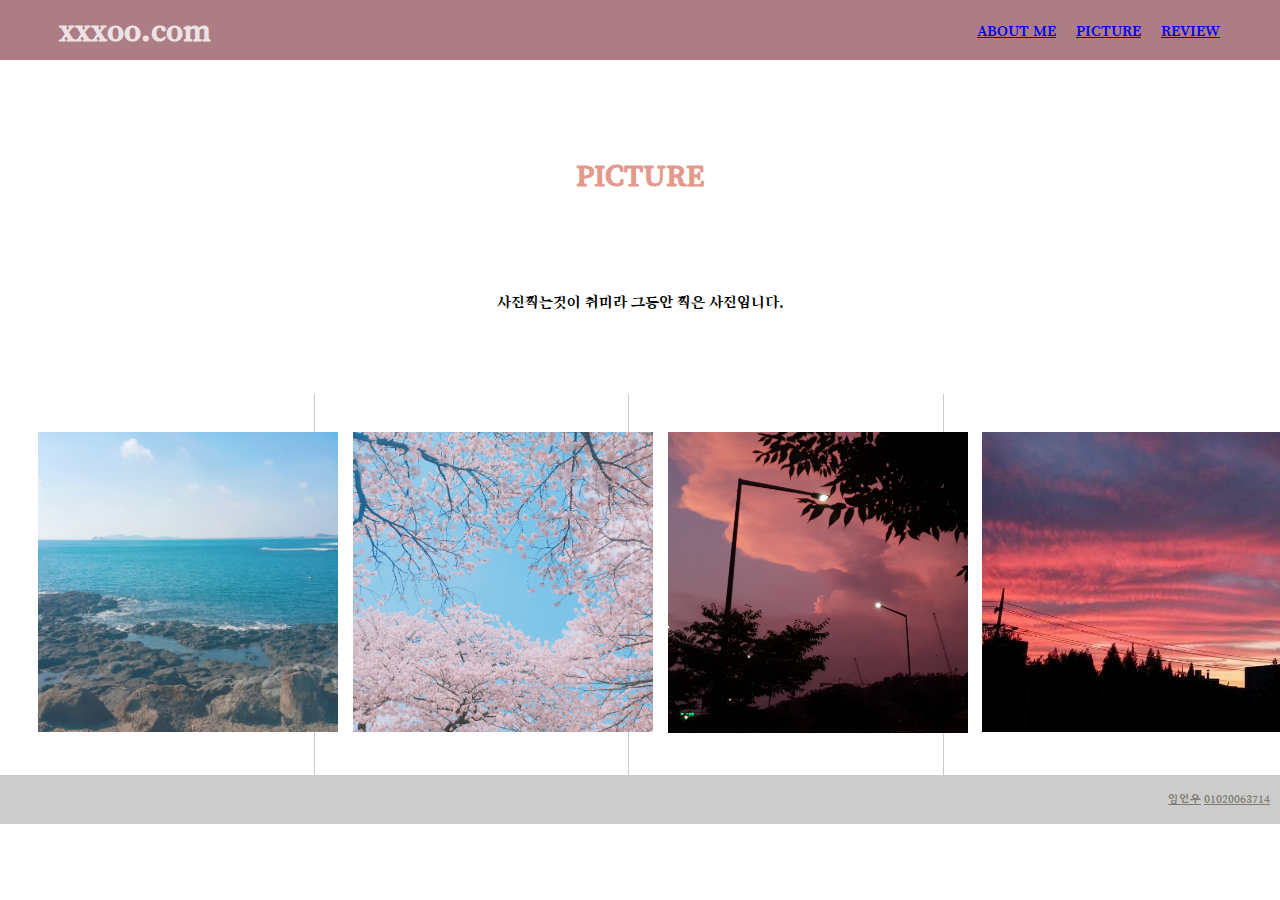
<file: index.html>
<!DOCTYPE html>
<html>
    <head>
    	<title>xxxoo!</title>
    	<meta charset="utf-8">
    	<link rel="stylesheet" type="text/css" href="common1.css">
      <link href="https://fonts.googleapis.com/css?family=Song+Myung" rel="stylesheet">
    	<style type="text/css">
    		#header{
    			background-color: #AD7D85;
    		}
             .header {
                padding: 0px 0px 0px 0px;
                height: 100px;
                position: fixed;
                top: 0px;
                width: 100%
                z-index: 50%;}
    		#main_visual{
    			background-color: #000000;
    		}
            #h1 {
                margin-bottom: 150px;
                margin-top: 110px;
           }
    		#title1{
    			color: white;
    		}
    		#title2{
    			color: #cfc91d;
    		}
    		#header_list li{
    			float: left;

    			list-style: none;
    			color: white;
    			padding-left: 10px;
    			padding-right: 10px;
    		}
    		#header_list{
    			position: relative;
    			overflow: auto;

    		}
    		#header_title{
    			float: left;
    			margin: 9px;
    			margin-top: 10px;
    			margin-bottom: 10px;
    		}
    		#header_list{
    			float: right;
    			margin-top: 20px;
    			margin-bottom: 20px;
    		}
    		#header{
    			position: relative;
    			overflow: auto;
    			padding: 0px;
    			padding-left: 50px;
    			padding-right: 50px;
    		}
    		#main_visual{
    			background-image: url("img/layout2_visual.jpg");
    			background-repeat: no-repeat;

    			background-size: 100%;

    			background-position: 50% 50%;

    			color: white;
    			text-align: center;

    		}
    		#visual_text1{
    			font-size: 28px;
    		}
    		#visual_text2{
    			font-size: 50px;
    			letter-spacing: 10px;

    			margin: 0px;

    		}
    		#visual_text3{
    			font-size: 18px;
    		}
    		#visual_button{
    			margin-top: 200px;
    		}
    		#main_visual{
    			padding: 10px;
    		}
    		#content {
    			text-align: center;
    		}
    		.content_title{
    			color: #E5998C;
    			font-size:  32px;
    			margin-top: 95px;
    			margin-bottom: 95px;
    		}
    		.content_detail{
    			font-size: 16px;
    			line-height: 24px;
    			margin-top: 80px;
    			margin-bottom: 80px;
    		}
    		#content ul{
    			position: relative;
    			overflow: auto;

    			padding: 0px;
    			margin: 0px;
    		}
    		#content ul li{
    			float: left;
    			width: 18.5%;
    			list-style: none;
    			border-right: solid 1px #cccccc;
    			padding: 3%;
    		}
    		#content ul li:last-child{
    			border-style: none;
    		}
    		#content dd{
    			margin: 0px;
    			font-size: 12px;
    		}
    		#content dt{
    			font-size: 18px;
    			margin-top: 30px;
    			margin-bottom: 30px;
    		}

    		body{
    			margin: 0px;
    		}
             .footer {
                clear: both;
                background: rgba(0, 0, 0, 0.2);
                padding: 5px 10px;}

            .footer p {
                font-size: 75%;
                text-align: right;}

            .footer a {
                color: #807c72;}

            #footer #topbutton a {display: block; text-align: center; padding-top: 70px; color: white; font-weight: 100; font-size: 40px; letter-spacing: 10px;}



    	</style>
    </head>
    <body>

    	<div id="wrap">
    	<div id="header">
    		<h1 id="header_title">

    			<span id="title1">xxxoo.com</span>

    		</h1>
    		<ul id="header_list">
	    	<li><a href="aboutme.html">ABOUT ME</a></li>
				<li><a href="index4.html">PICTURE</a></li>
				<li><a href="shop1.html">REVIEW</a></li>
    		</ul>
    	</div>
    	<div id="content">
    		<h3 class="content_title">PICTURE</h3>
    		<p class="content_detail"> 사진찍는것이 취미라 그동안 찍은 사진입니다.
            </p>
            <ul>
            	<li>
            		<img src="IMG_20180117_125858622.jpg" width="300px" />
            	</li>
            	<li>
            		<img src="IMG_20190425_230453554.jpg" width="300px" />

            	</li>
            	<li>
            		<img src="20180805_195044.jpg" width="300px" />

            	</li>
            	<li>
            		<img src="KakaoTalk_20190426_130652325.jpg" width="300px" />

            	</li>
            </ul>
    	</div>
     <div class="footer clearfix">
        <div class="container_12">
            <p class="grid_12"><a href="">임연우</a> <a href="">01020063714</a>
        </div>
       </div>
    </body>
</html>
</file>
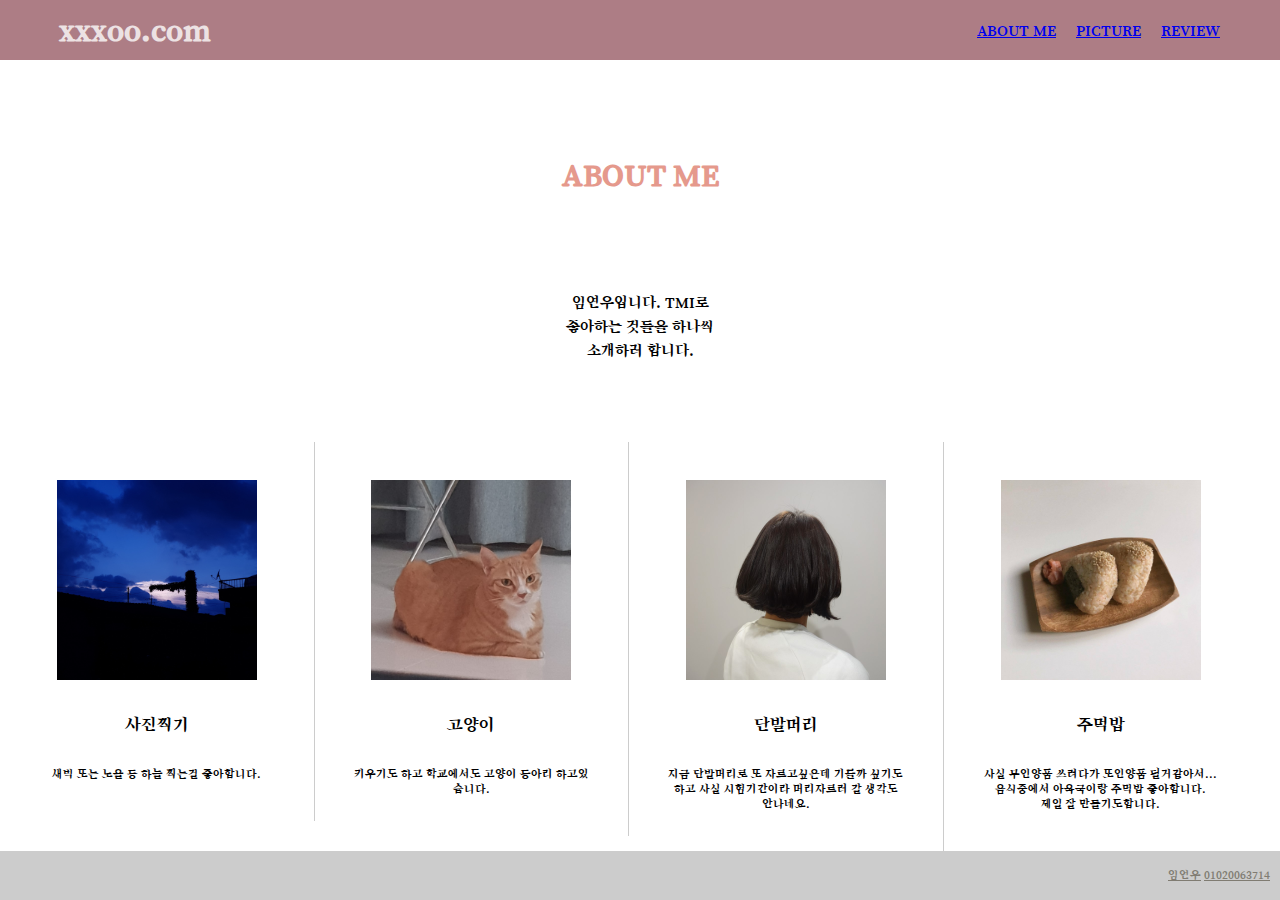
<file: aboutme.html>
<!DOCTYPE html>
<html>
    <head>
    	<title>xxxoo!</title>
    	<meta charset="utf-8">
    	<link rel="stylesheet" type="text/css" href="common1.css">
      <link href="https://fonts.googleapis.com/css?family=Song+Myung" rel="stylesheet">
    	<style type="text/css">
    		#header{
    			background-color: #AD7D85;
    		}
             .header {
                padding: 0px 0px 0px 0px;
                height: 100px;
                position: fixed;
                top: 0px;
                width: 100%
                z-index: 50%;}
    		#main_visual{
    			background-color: #000000;
    		}
            #h1 {
                margin-bottom: 150px;
                margin-top: 110px;
           }
    		#title1{
    			color: white;
    		}
    		#title2{
    			color: #cfc91d;
    		}
    		#header_list li{
    			float: left;

    			list-style: none;
    			color: white;
    			padding-left: 10px;
    			padding-right: 10px;
    		}
    		#header_list{
    			position: relative;
    			overflow: auto;

    		}
    		#header_title{
    			float: left;
    			margin: 9px;
    			margin-top: 10px;
    			margin-bottom: 10px;
    		}
    		#header_list{
    			float: right;
    			margin-top: 20px;
    			margin-bottom: 20px;
    		}
    		#header{
    			position: relative;
    			overflow: auto;
    			padding: 0px;
    			padding-left: 50px;
    			padding-right: 50px;
    		}
    		#main_visual{
    			background-image: url("img/layout2_visual.jpg");
    			background-repeat: no-repeat;

    			background-size: 100%;

    			background-position: 50% 50%;

    			color: white;
    			text-align: center;

    		}
    		#visual_text1{
    			font-size: 28px;
    		}
    		#visual_text2{
    			font-size: 50px;
    			letter-spacing: 10px;

    			margin: 0px;

    		}
    		#visual_text3{
    			font-size: 18px;
    		}
    		#visual_button{
    			margin-top: 200px;
    		}
    		#main_visual{
    			padding: 10px;
    		}
    		#content {
    			text-align: center;
    		}
    		.content_title{
    			color: #E5998C;
    			font-size:  32px;
    			margin-top: 95px;
    			margin-bottom: 95px;
    		}
    		.content_detail{
    			font-size: 16px;
    			line-height: 24px;
    			margin-top: 80px;
    			margin-bottom: 80px;
    		}
    		#content ul{
    			position: relative;
    			overflow: auto;

    			padding: 0px;
    			margin: 0px;
    		}
    		#content ul li{
    			float: left;
    			width: 18.5%;
    			list-style: none;
    			border-right: solid 1px #cccccc;
    			padding: 3%;
    		}
    		#content ul li:last-child{
    			border-style: none;
    		}
    		#content dd{
    			margin: 0px;
    			font-size: 12px;
    		}
    		#content dt{
    			font-size: 18px;
    			margin-top: 30px;
    			margin-bottom: 30px;
    		}

    		body{
    			margin: 0px;
    		}
             .footer {
                clear: both;
                background: rgba(0, 0, 0, 0.2);
                padding: 5px 10px;}

            .footer p {
                font-size: 75%;
                text-align: right;}

            .footer a {
                color: #807c72;}

            #footer #topbutton a {display: block; text-align: center; padding-top: 70px; color: white; font-weight: 100; font-size: 40px; letter-spacing: 10px;}



    	</style>
    </head>
    <body>

    	<div id="wrap">
    	<div id="header">
    		<h1 id="header_title">

    			<span id="title1">xxxoo.com</span>

    		</h1>
    		<ul id="header_list">
          <li><a href="aboutme.html">ABOUT ME</a></li>
  				<li><a href="index4.html">PICTURE</a></li>
  				<li><a href="shop1.html">REVIEW</a></li>
    		</ul>
    	</div>
    	<div id="content">
    		<h3 class="content_title">ABOUT ME</h3>
    		<p class="content_detail"> 임연우입니다. TMI로 <br/> 좋아하는 것들을 하나씩 <br/> 소개하러 합니다.
            </p>
            <ul>
            	<li>
            		<img src="20180728_190504.jpg" width="200px" />
            		<dl>
            			<dt>사진찍기</dt>
            			<dd>새벽 또는 노을 등 하늘 찍는걸 좋아합니다.
						</dd>
            		</dl>
            	</li>
            	<li>
            		<img src="20180619_215629.jpg" width="200px" />
            		<dl>
            			<dt>고양이</dt>
            			<dd>키우기도 하고 학교에서도 고양이 동아리 하고있습니다.
						</dd>
            		</dl>
            	</li>
            	<li>
            		<img src="KakaoTalk_20190426_121512490.jpg" width="200px" />
            		<dl>
            			<dt>단발머리</dt>
            			<dd>지금 단발머리로 또 자르고싶은데 기를까 싶기도하고 사실 시험기간이라 머리자르러 갈 생각도 안나네요.
						</dd>
            		</dl>
            	</li>
            	<li>
            		<img src="KakaoTalk_20190426_121732504.jpg" width="200px" />
            		<dl>
            			<dt>주먹밥</dt>
            			<dd>사실 무인양품 쓰려다가 또인양품 될거같아서...음식중에서 아욱국이랑 주먹밥 좋아합니다. <br/> 제일 잘 만들기도합니다.
						</dd>
            		</dl>
            	</li>
            </ul>
    	</div>
     <div class="footer clearfix">
        <div class="container_12">
            <p class="grid_12"><a href="">임연우</a> <a href="">01020063714</a>
        </div>
       </div>
    </body>
</html>
</file>
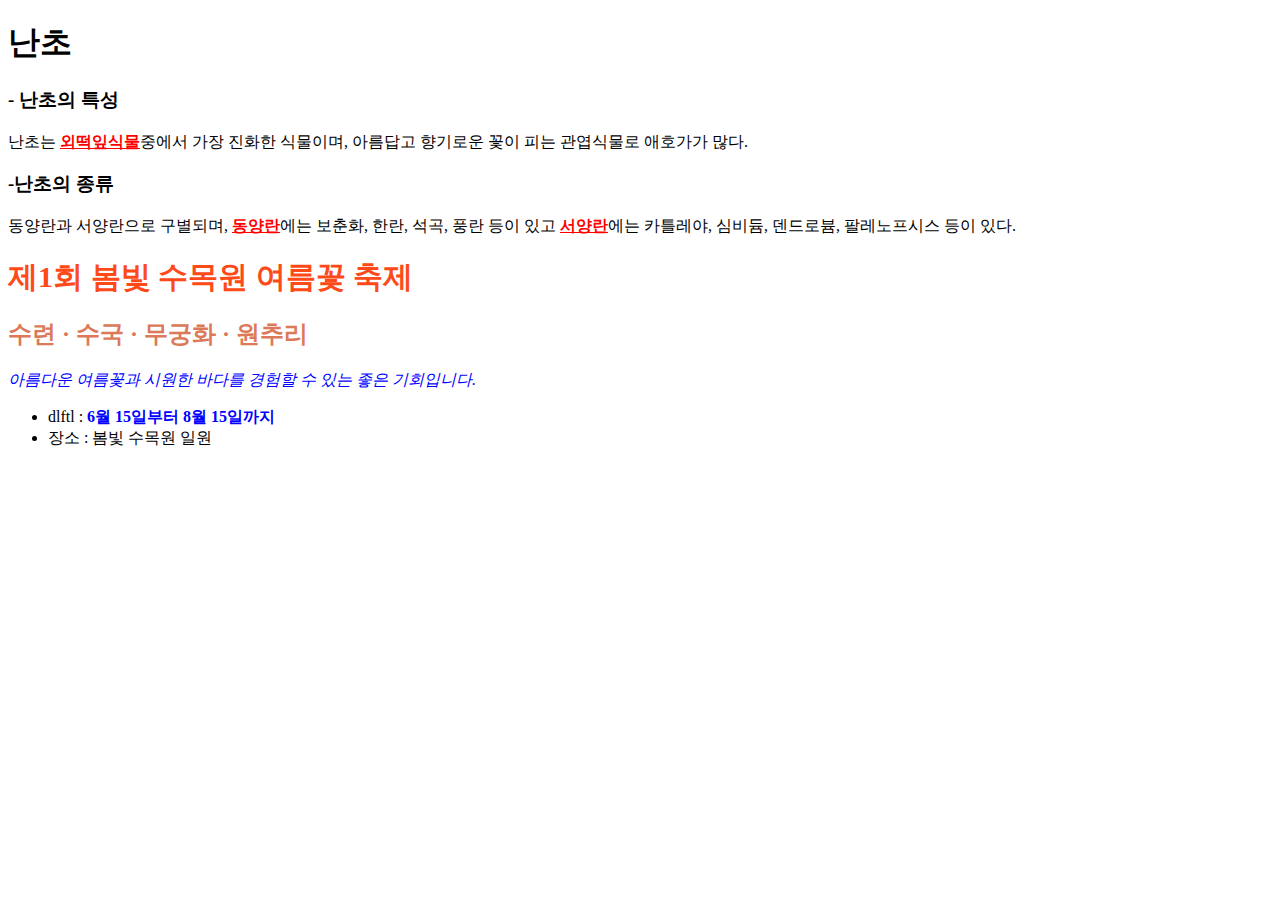
<file: code3.html>
<!DOCTYPE html>
<html lang="en" dir="ltr">
  <head>
    <meta charset="utf-8">
    <title>클래스 선택지</title>
    <style>
      .red {color:#ff0000; font-weight:bold; text-decoration:underline;}
      h1.orange {color:#fe4a19; font-size:30px;}
      h2.orange {color:#db7958;}
      p.blue {color:#0000ff; font-style:italic;}
      span.blue {color:#0000ff; font-weight:bold;}
    </style> 
  </head>
  <body>
    <h1>난초</h1>
    <h3>- 난초의 특성</h3>
    <p>난초는 <span class="red">외떡잎식물</span>중에서 가장 진화한 식물이며, 아름답고 향기로운 꽃이 피는 관엽식물로 애호가가 많다.</p>
    <h3>-난초의 종류</h3>
    <p>동양란과 서양란으로 구별되며, <span class="red">동양란</span>에는 보춘화, 한란, 석곡, 풍란 등이 있고 <span class="red">서양란</span>에는 카틀레야, 심비듐,
       덴드로븀, 팔레노프시스 등이 있다.</p>
    <h1 class="orange">제1회 봄빛 수목원 여름꽃 축제</h1>
    <h2 class="orange">수련 · 수국 · 무궁화 · 원추리</h2>

    <p class="blue">아름다운 여름꽃과 시원한 바다를 경험할 수 있는 좋은 기회입니다.</p>

    <ul>
      <li>dlftl : <span class="blue">6월 15일부터 8월 15일까지</span></li>
      <li>장소 : 봄빛 수목원 일원</li>
    </ul>
  </body>
</html>
</file>
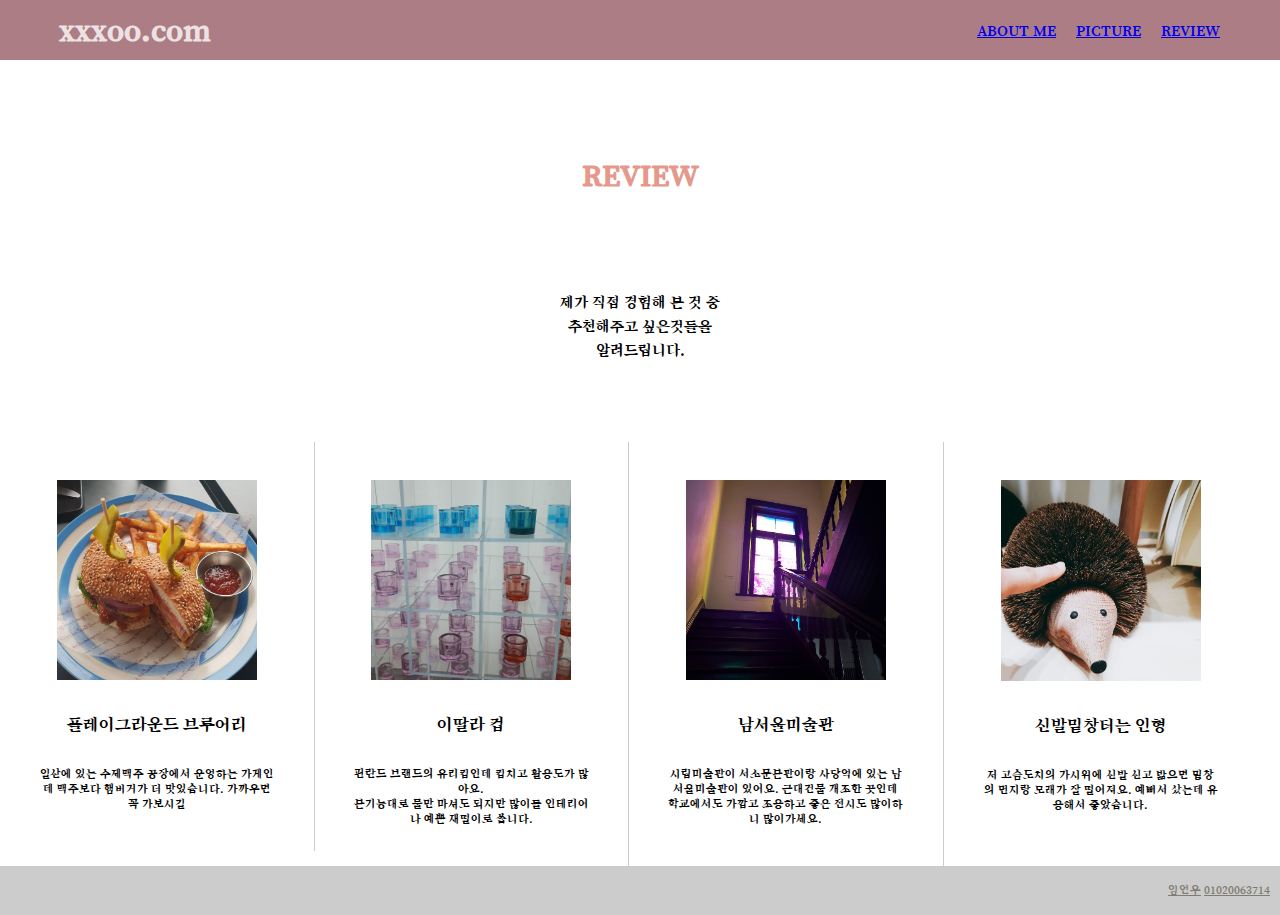
<file: shop1.html>
<!DOCTYPE html>
<html>
    <head>
    	<title>xxxoo!</title>
    	<meta charset="utf-8">
    	<link rel="stylesheet" type="text/css" href="common1.css">
      <link href="https://fonts.googleapis.com/css?family=Song+Myung" rel="stylesheet">
    	<style type="text/css">
    		#header{
    			background-color: #AD7D85;
    		}
             .header {
                padding: 0px 0px 0px 0px;
                height: 100px;
                position: fixed;
                top: 0px;
                width: 100%
                z-index: 50%;}
    		#main_visual{
    			background-color: #000000;
    		}
            #h1 {
                margin-bottom: 150px;
                margin-top: 110px;
           }
    		#title1{
    			color: white;
    		}
    		#title2{
    			color: #cfc91d;
    		}
    		#header_list li{
    			float: left;

    			list-style: none;
    			color: white;
    			padding-left: 10px;
    			padding-right: 10px;
    		}
    		#header_list{
    			position: relative;
    			overflow: auto;

    		}
    		#header_title{
    			float: left;
    			margin: 9px;
    			margin-top: 10px;
    			margin-bottom: 10px;
    		}
    		#header_list{
    			float: right;
    			margin-top: 20px;
    			margin-bottom: 20px;
    		}
    		#header{
    			position: relative;
    			overflow: auto;
    			padding: 0px;
    			padding-left: 50px;
    			padding-right: 50px;
    		}
    		#main_visual{
    			background-image: url("img/layout2_visual.jpg");
    			background-repeat: no-repeat;

    			background-size: 100%;

    			background-position: 50% 50%;

    			color: white;
    			text-align: center;

    		}
    		#visual_text1{
    			font-size: 28px;
    		}
    		#visual_text2{
    			font-size: 50px;
    			letter-spacing: 10px;

    			margin: 0px;

    		}
    		#visual_text3{
    			font-size: 18px;
    		}
    		#visual_button{
    			margin-top: 200px;
    		}
    		#main_visual{
    			padding: 10px;
    		}
    		#content {
    			text-align: center;
    		}
    		.content_title{
    			color: #E5998C;
    			font-size:  32px;
    			margin-top: 95px;
    			margin-bottom: 95px;
    		}
    		.content_detail{
    			font-size: 16px;
    			line-height: 24px;
    			margin-top: 80px;
    			margin-bottom: 80px;
    		}
    		#content ul{
    			position: relative;
    			overflow: auto;

    			padding: 0px;
    			margin: 0px;
    		}
    		#content ul li{
    			float: left;
    			width: 18.5%;
    			list-style: none;
    			border-right: solid 1px #cccccc;
    			padding: 3%;
    		}
    		#content ul li:last-child{
    			border-style: none;
    		}
    		#content dd{
    			margin: 0px;
    			font-size: 12px;
    		}
    		#content dt{
    			font-size: 18px;
    			margin-top: 30px;
    			margin-bottom: 30px;
    		}

    		body{
    			margin: 0px;
    		}
             .footer {
                clear: both;
                background: rgba(0, 0, 0, 0.2);
                padding: 5px 10px;}

            .footer p {
                font-size: 75%;
                text-align: right;}

            .footer a {
                color: #807c72;}

            #footer #topbutton a {display: block; text-align: center; padding-top: 70px; color: white; font-weight: 100; font-size: 40px; letter-spacing: 10px;}



    	</style>
    </head>
    <body>

    	<div id="wrap">
    	<div id="header">
    		<h1 id="header_title">

    			<span id="title1">xxxoo.com</span>

    		</h1>
    		<ul id="header_list">
          <li><a href="aboutme.html">ABOUT ME</a></li>
  				<li><a href="index.html">PICTURE</a></li>
  				<li><a href="shop1.html">REVIEW</a></li>
    		</ul>
    	</div>
    	<div id="content">
    		<h3 class="content_title">REVIEW</h3>
    		<p class="content_detail"> 제가 직접 경험해 본 것 중 <br/> 추천해주고 싶은것들을 <br/> 알려드립니다.
            </p>
            <ul>
            	<li>
            		<img src="KakaoTalk_20190426_124017429.jpg" width="200px" />
            		<dl>
            			<dt>플레이그라운드 브루어리</dt>
            			<dd>일산에 있는 수제맥주 공장에서 운영하는 가게인데 맥주보다 햄버거가 더 맛있습니다. 가까우면 꼭 가보시길
						</dd>
            		</dl>
            	</li>
            	<li>
            		<img src="KakaoTalk_20190426_124111618.jpg" width="200px" />
            		<dl>
            			<dt>이딸라 컵</dt>
            			<dd>핀란드 브랜드의 유리컵인데 컵치고 활용도가 많아요.<br/> 본기능대로 물만 마셔도 되지만 많이들 인테리어나 예쁜 재떨이로 씁니다.
            		</dl>
            	</li>
            	<li>
            		<img src="KakaoTalk_20190426_125201266.jpg" width="200px" />
            		<dl>
            			<dt>남서울미술관</dt>
            			<dd>시립미술관이 서소문본관이랑 사당역에 있는 남서울미술관이 있어요. 근대건물 개조한 곳인데 학교에서도 가깝고 조용하고 좋은 전시도 많이하니 많이가세요.
						</dd>
            		</dl>
            	</li>
            	<li>
            		<img src="KakaoTalk_20190426_125539078.jpg" width="200px" />
            		<dl>
            			<dt>신발밑창터는 인형</dt>
            			<dd>저 고슴도치의 가시위에 신발 신고 밟으면 밑창의 먼지랑 모래가 잘 떨어져요. 예뻐서 샀는데 유용해서 좋았습니다.
						</dd>
            		</dl>
            	</li>
            </ul>
    	</div>
     <div class="footer clearfix">
        <div class="container_12">
            <p class="grid_12"><a href="">임연우</a> <a href="">01020063714</a>
        </div>
       </div>
    </body>
</html>
</file>
<file: common1.css>
body { font-family: 'Song Myung', serif;
	overflow: scroll;
	margin: 0px;
#header{background-color:#AD7D85;}
#title1 {
    color: #ECE2E3;
}
#index_navigation{
	width: 1500px;
	margin-left: auto;
	margin-right: auto;
	text-align: center;
}
#index_navigation h1{
	font-size: 50px;
	color: #AD7D85;
}
#index_navigation a{
	color: #E5998C;
	text-decoration: none;
	font-weight: bold;
	padding-left: 20px;
	padding-right: 20px;
}
#index_navigation a:hover{
	color: #ECE2E3;
	text-decoration: underline;
}
.content_title {
    color: #E5998C;
    font-size: 32px;
    margin-top: 95px;
    margin-bottom: 95px;
}

h3 {color: #E5998C;}
</file>
